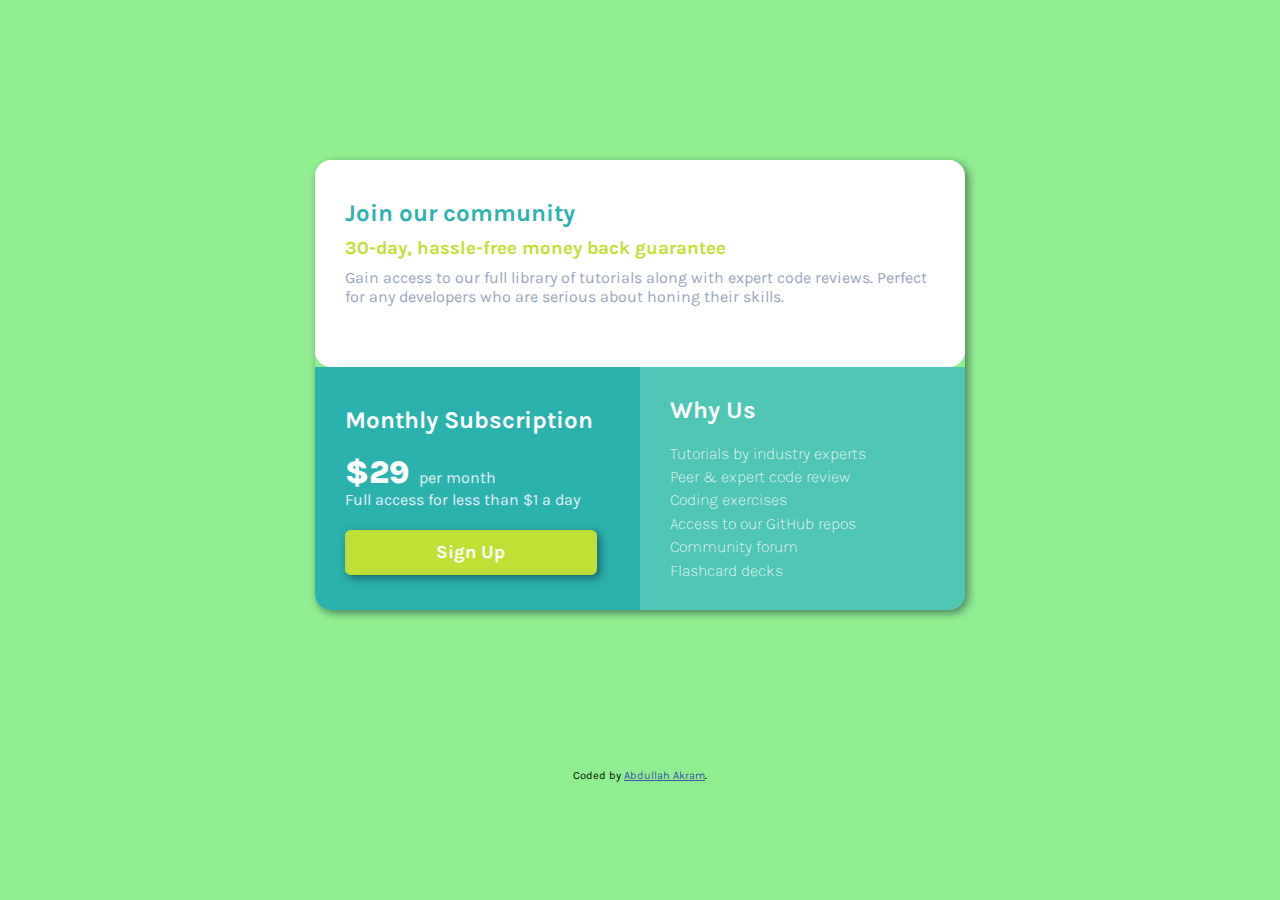
<file: grid-card/index.html>
<!DOCTYPE html>
<html lang="en">
<head>
  <meta charset="UTF-8">
  <meta name="viewport" content="width=device-width, initial-scale=1.0"> <!-- displays site properly based on user's device -->
  <link rel="stylesheet" href="style.css">
  <link rel="icon" type="image/png" sizes="32x32" href="./images/favicon-32x32.png">
  <link rel="preconnect" href="https://fonts.googleapis.com">
<link rel="preconnect" href="https://fonts.gstatic.com" crossorigin>
<link href="https://fonts.googleapis.com/css2?family=Karla:ital,wght@0,200..800;1,200..800&display=swap" rel="stylesheet">
  <title>Single Price Grid Component</title>

  <!-- Feel free to remove these styles or customise in your own stylesheet 👍 -->
  <style>
    .attribution { font-size: 11px; text-align: center; }
    .attribution a { color: hsl(228, 45%, 44%); }
  </style>
</head>
<body>
  <div class="main">
    <div class="wrap">
      <div class="a">
        <h2 class="main-heading">Join our community</h2>

        <h3 class="secondary-heading">30-day, hassle-free money back guarantee</h3>

        <p class="light-text">Gain access to our full library of tutorials along with expert code reviews. 
        Perfect for any developers who are serious about honing their skills.
      </p>
  </div>
    <div class="b1">
      <h2 class="b1-heading">Monthly Subscription</h2>
        <p>
        <span class="b1-money">&dollar;29 </span>per month <br>
      
      Full access for less than &dollar;1 a day
    </p>
      <button>Sign Up </button>
    </div>
    <div class="b2">
      <h2 class="b2-heading">Why Us </h2>
      <ul class="b2-list">
        <li>Tutorials by industry experts</li>
        <li>Peer &amp; expert code review</li>
        <li>Coding exercises</li>
        <li>Access to our GitHub repos</li>
        <li>Community forum</li>
        <li>Flashcard decks</li>
    </ul>
    </div>
  </div>
</div>
  <footer>
    <p class="attribution">
      Coded by <a href="https://github.com/abdullahakram36">Abdullah Akram</a>.
    </p>
  </footer>
</body>
</html>
</file>
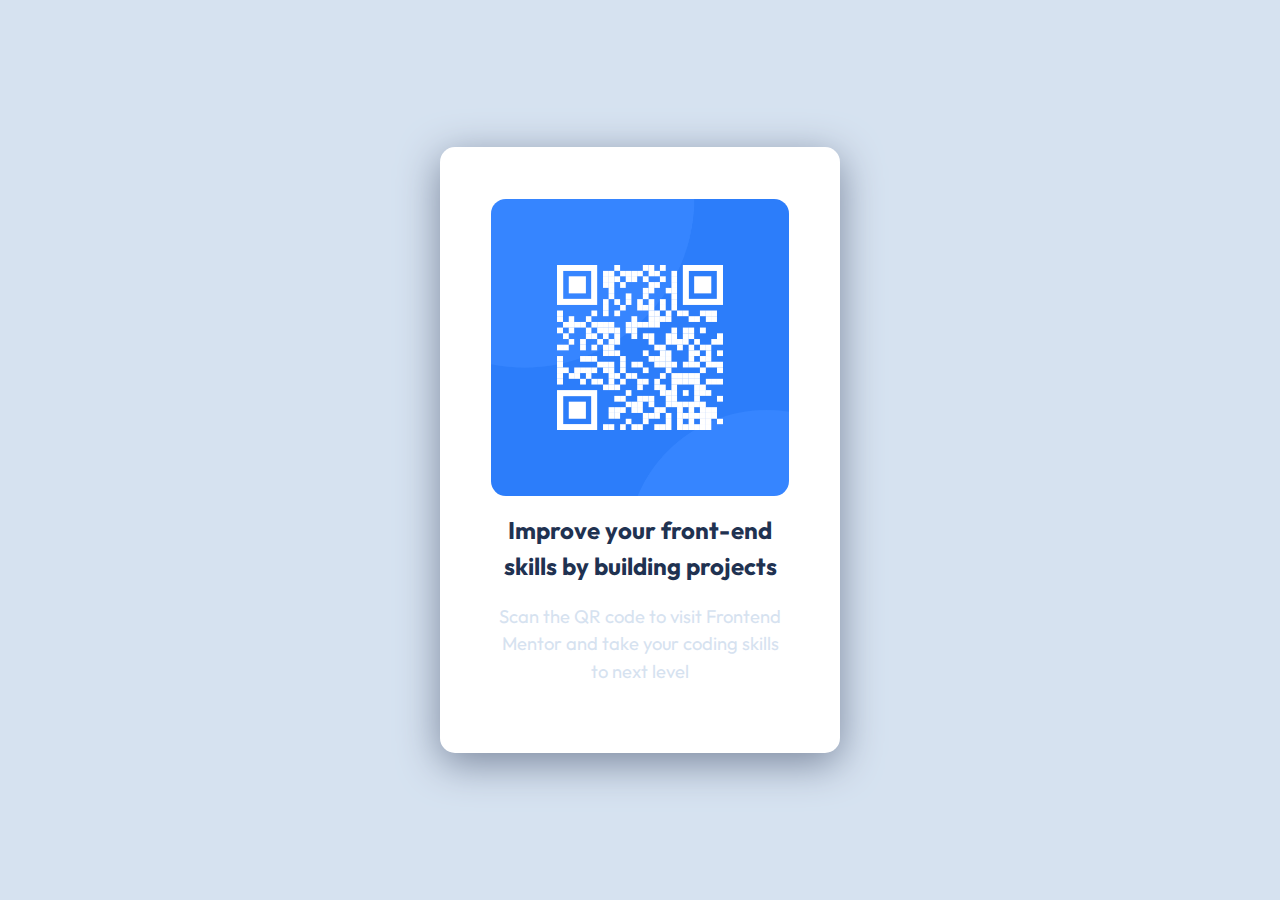
<file: QR-Code/index.html>
<!DOCTYPE html>
<html lang="en">
<head>
    <meta charset="UTF-8">
    <meta name="viewport" content="width=device-width, initial-scale=1.0">
    <link rel="stylesheet" href="style.css">
    <link href="https://fonts.googleapis.com/css2?family=Outfit:wght@100..900&display=swap" rel="stylesheet">
    <title>QR Code</title>
</head>
<body>
    <div class = "main-container">
            <img src="./image/image-qr-code.png" alt="">
        <div class = "text">
            <h3>Improve your front-end skills by building projects</h3>
            <p>Scan the QR code to visit Frontend Mentor and take your coding skills to next level</p>
        </div>
    </div>
    

    </body>
</html>
</file>
<file: grid-card/style.css>
* {
    --primary-color: hsl(179, 62%, 43%);
    --secandory-color: hsl(71, 73%, 54%);
    --accent: hsl(218, 22%, 67%);
    margin: 0px;
    font-family: 'karla', sans-serif;
    line-height: 1.15em;
}
.main-heading {color: var(--primary-color);}
.secondary-heading {color: var(--secandory-color);}
body {
    background-color: lightgreen;
}
.wrap {
    box-shadow: 3px 3px 8px rgba(7, 15, 36, 0.5);
    margin: 10em auto;
    width: 650px;
    height: 450px;
    border-radius: 1em;
    display: grid;
    grid-template-columns: 1fr 1fr;
    grid-template-rows: 1fr 1fr;
}
.a {
    background-color: white;
    grid-column: 1 / span 2;
    padding: 30px;
    border-radius: 1em;
    color: var(--accent);
}
.main-heading, .secondary-heading {
    margin: 10px 0;
}
 
.b1 {
    background-color: var(--primary-color);
    padding: 30px;
    color: white;
    border-bottom-left-radius: 1em;
}
.b2 {
    background-color: hsla(179, 48%, 50%, 0.843);
    padding: 30px;
    color: white;
    border-bottom-right-radius: 1em;
}
.b1-heading {
    margin: 10px 0;
}
.b1 p {margin: 20px 0; color: hsl(204, 43%, 93%); }
.b1-money {
    font-size: 2rem;
    font-weight: 800;
    color: white;
    margin-bottom: 50px;
}


button {
    padding: 0.6em;
    box-shadow: 3px 3px 8px rgba(7, 15, 36, 0.5);
    width: 95%;
    border-radius: 0.3em;
    border: 1px solid var(--secandory-color);
    font-size: 1.15rem;
    color: white;
    font-weight: 700;
    background-color: var(--secandory-color);
}

.b2-list {
    font-weight: 200;
    list-style-type: none;
    padding: 0 0 0 0;
    margin: 20px 0 0 0;
}

li {
    margin-top: 5px;
}



@media screen and (max-width: 700px) {
    .wrap {
        grid-template-rows: 1fr 1fr 1fr;
        grid-template-columns: 1fr;
        max-width: 90%;
        min-width: 350px;
    }

    .a {
        grid-column: 1;
    }

    .a, .b1, .b2 {border-radius: 0px; box-shadow: none;}
  }
</file>
<file: QR-Code/style.css>
/* makes sizing simpler */

*,
*::before,
*::after {
  box-sizing: border-box;
}

/* remove default spacing */
/* force styling of type through styling, rather than elements */

* {
  margin: 0;
  padding: 0;
  font: inherit;
  line-height: 1.5;
}

/* dark mode user-agent-styles */

html {
  color-scheme: dark light;
}

/* min body height */

body {
  min-height: 100vh;
}

/* responsive images/videos */
img,
picture,
svg,
video {
  display: block;
  max-width: 100%;
}

body {
    background-color: hsl(212, 45%, 89%);
    font-family: 'Outfit', sans-serif;
    display: flex;
    justify-content: center;
    align-items: center;
}

.main-container {
  background-color: white;
  border-radius: 15px;
  box-shadow: 0 10px 40px hsl(220, 15%, 55%);
  padding: 4%;
  text-align: center;
  width: 400px;   
  max-width: 450px;
  min-width: 375px; 
}


img {
  border-radius: 5%;
  width: 100%;
  height: 70%;
}

.text {
    color: hsl(218, 44%, 22%);
    margin: 1em auto;
    text-align: center;
    height: 30%;
}

.text h3 {
    font-weight: 700;
    font-size: 1.5rem;
}

.text p {
    margin-top: 1em;
    color:  hsl(212, 45%, 89%);
    font-size: 1.15rem;
}
</file>
